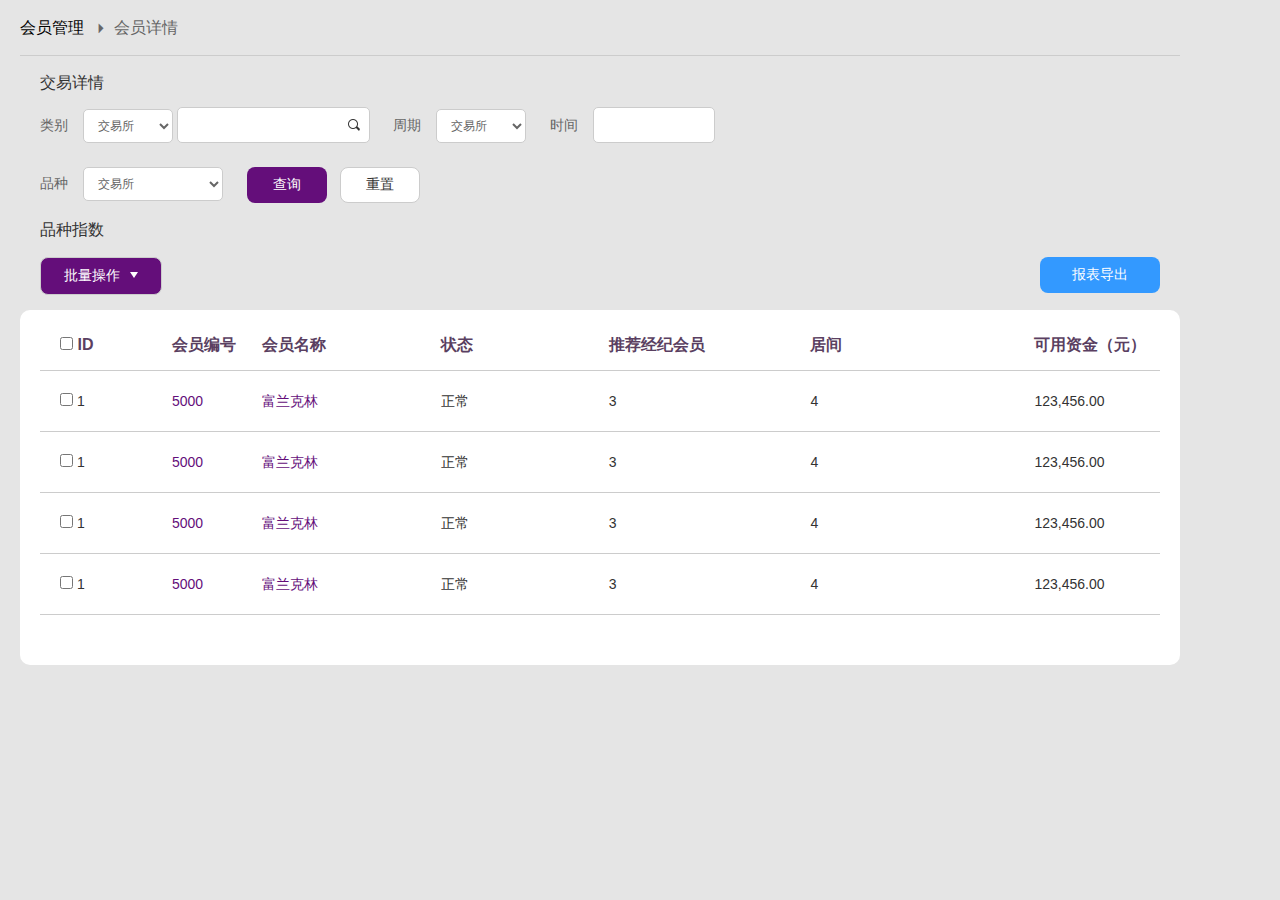
<file: index.html>
<!DOCTYPE html>
<!-- saved from url=(0045)http://jiangsu.yizhigong.com/goods/20830.html -->
<html>
	<head>
		<meta http-equiv="Content-Type" content="text/html; charset=UTF-8">
		<title>交易管理-交易分析</title>
		<link type="text/css" href="css/reset.css" rel="stylesheet" />
		<link type="text/css" href="css/tea_member.css" rel="stylesheet" />
		<link type="text/css" href="css/jquery-ui.min.css" rel="stylesheet" />
	</head>
	<body>
		<div class="wrap_t">
			<h1 class="wrap-top"><span class="font1">会员管理 </span><i class="iconfont ml5 mr5 font2">&#xe606;</i><span class="font2">会员详情</span></h1>
			<div class="topline mt15 f-cb">
				<h1 class="ml20 pt15">交易详情</h1>
				<ul class="iptlist ml20">
					<li class="mt12">
						<span class="w40">类别</span>
						<select class="select w90">
							<option>交易所</option>
						</select>
						<input class="w280 ipt_search mr20" type="text"/>
						<span class="w40">周期</span>
						<select class="select w90 mr20">
							<option>交易所</option>
						</select>
						<span class="w40">时间</span>
						<input class="w110 ipt" id="datepicker" type="text"/>
					</li>
					<li class="mt24">
						<span class="w40">品种</span>
						<select class="select w140">
							<option>交易所</option>
						</select>
						<a class="btn1 ml20">查询</a>
						<a class="btn2 ml10">重置</a>
					</li>
				</ul>
			</div>
			<h1 class="mt15 pl20">品种指数</h1>
			<div class="mb15 pt15 pl20 pr20 f-cb">
				<div class="f-fl">
					<a class="btn3" id="operation">批量操作<i class="i-trangle"></i></a>
					<div class="opt-nav">
						<ul>
							<li class="delate"><a>删除</a></li>
							<li><a>成长指数统计</a></li>
							<li><a>换手率统计</a></li>
						</ul>
					</div>
				</div>
				<div class="f-fr">
					<a class="btn4">报表导出</a>
				</div>
			</div>
			<div class="tableList">
				<div class="pt10 pb50">
					<table>
						<tr>
							<th width="10%"><input type="checkbox" class="checkall"> ID</th>
							<th width="8%">会员编号</th>
							<th width="16%">会员名称</th>
							<th width="15%">状态</th>
							<th width="18%">推荐经纪会员</th>
							<th class="w6">居间</th>
							<th width="13%">可用资金（元）</th>
						</tr>
						<tr class="tlist">
							<td><input type="checkbox" class="checkit"> 1</td>
							<td class="color1">5000</td>
							<td class="color1">富兰克林</td>
							<td>正常</td>
							<td>3</td>
							<td>4</td>
							<td>123,456.00</td>
						</tr>
						<tr class="tlist">
							<td><input type="checkbox" class="checkit"> 1</td>
							<td class="color1">5000</td>
							<td class="color1">富兰克林</td>
							<td>正常</td>
							<td>3</td>
							<td>4</td>
							<td>123,456.00</td>
						</tr>
						<tr class="tlist">
							<td><input type="checkbox" class="checkit"> 1</td>
							<td class="color1">5000</td>
							<td class="color1">富兰克林</td>
							<td>正常</td>
							<td>3</td>
							<td>4</td>
							<td>123,456.00</td>
						</tr>
						<tr class="tlist">
							<td><input type="checkbox" class="checkit"> 1</td>
							<td class="color1">5000</td>
							<td class="color1">富兰克林</td>
							<td>正常</td>
							<td>3</td>
							<td>4</td>
							<td>123,456.00</td>
						</tr>
					</table>
				</div>
			</div>
		</div>
		<script type="text/javascript" src="js/jquery.js" charset="utf-8"></script>
		<script type="text/javascript" src="js/jquery-ui.min.js" charset="utf-8"></script>
		<script type="text/javascript" src="js/tea_public.js" charset="utf-8"></script>
		  <script>
  $(function() {
    $( "#datepicker" ).datepicker();
  });
  </script>
	</body>
</html>
</file>
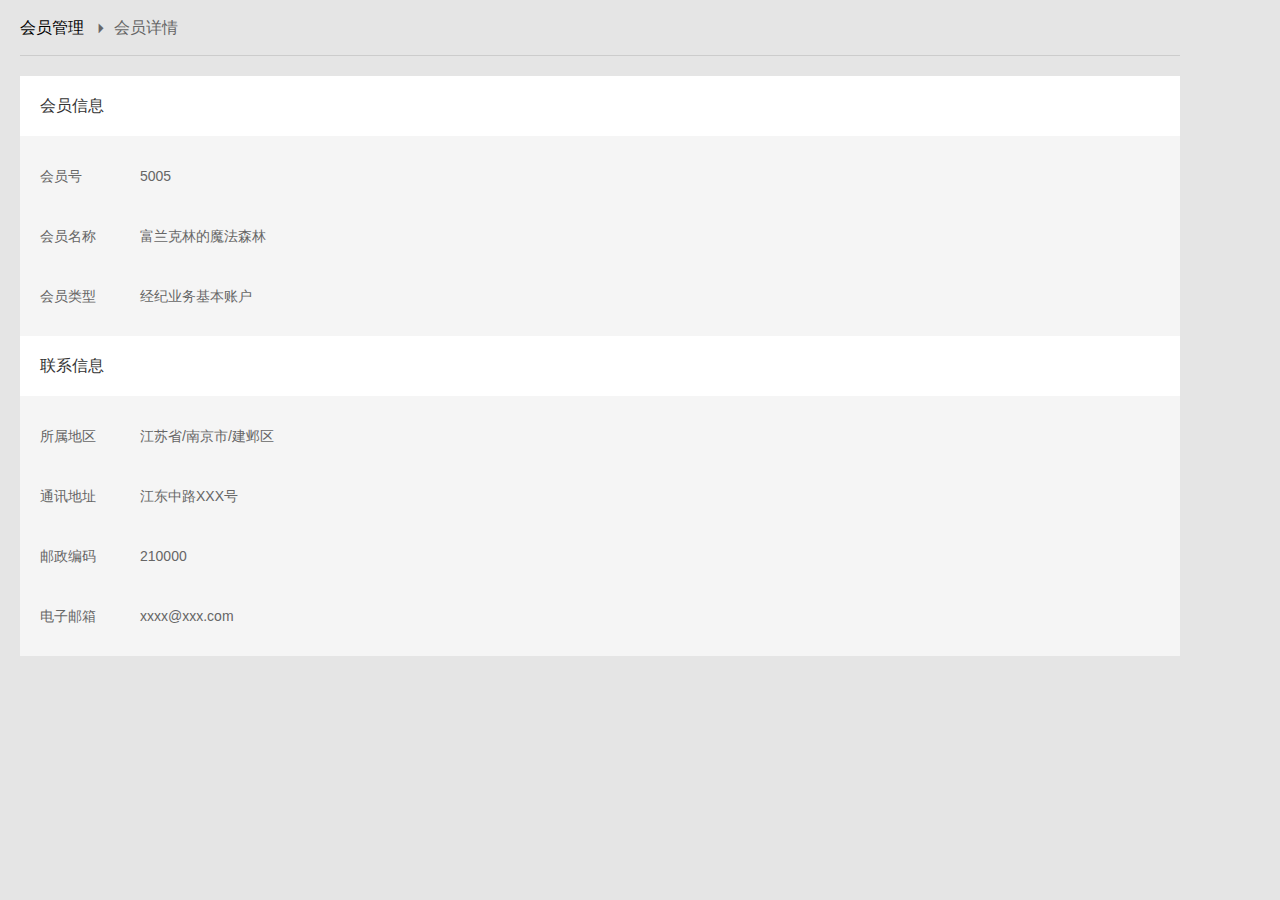
<file: member_info.html>
<!DOCTYPE html>
<!-- saved from url=(0045)http://jiangsu.yizhigong.com/goods/20830.html -->
<html>
	<head>
		<meta http-equiv="Content-Type" content="text/html; charset=UTF-8">
		<title>会员居间管理-会员详情</title>
		<link type="text/css" href="css/reset.css" rel="stylesheet" />
		<link type="text/css" href="css/tea_member.css" rel="stylesheet" />
	</head>
	<body>
		<div class="wrap_t">
			<h1 class="wrap-top"><span class="font1">会员管理 </span><i class="iconfont ml5 mr5 font2">&#xe606;</i><span class="font2">会员详情</span></h1>
			<div class="topline mt15 mb20"></div>
			<div class="infolist">
				<div class="infotitle">会员信息</div>
				<div class="infomain">
					<ul>
						<li><span class="infoleft">会员号</span><span>5005</span></li>
						<li><span class="infoleft">会员名称</span><span>富兰克林的魔法森林</span></li>
						<li><span class="infoleft">会员类型</span><span>经纪业务基本账户</span></li>
					</ul>
				</div>
			</div>
			<div class="infolist">
				<div class="infotitle">联系信息</div>
				<div class="infomain">
					<ul>
						<li><span class="infoleft">所属地区</span><span>江苏省/南京市/建邺区</span></li>
						<li><span class="infoleft">通讯地址</span><span>江东中路XXX号</span></li>
						<li><span class="infoleft">邮政编码</span><span>210000</span></li>
						<li><span class="infoleft">电子邮箱</span><span>xxxx@xxx.com</span></li>
					</ul>
				</div>
			</div>
		</div>
		<script type="text/javascript" src="js/jquery.js" charset="utf-8"></script>
		<script type="text/javascript" src="js/tea_public.js" charset="utf-8"></script>
	</body>
</html>
</file>
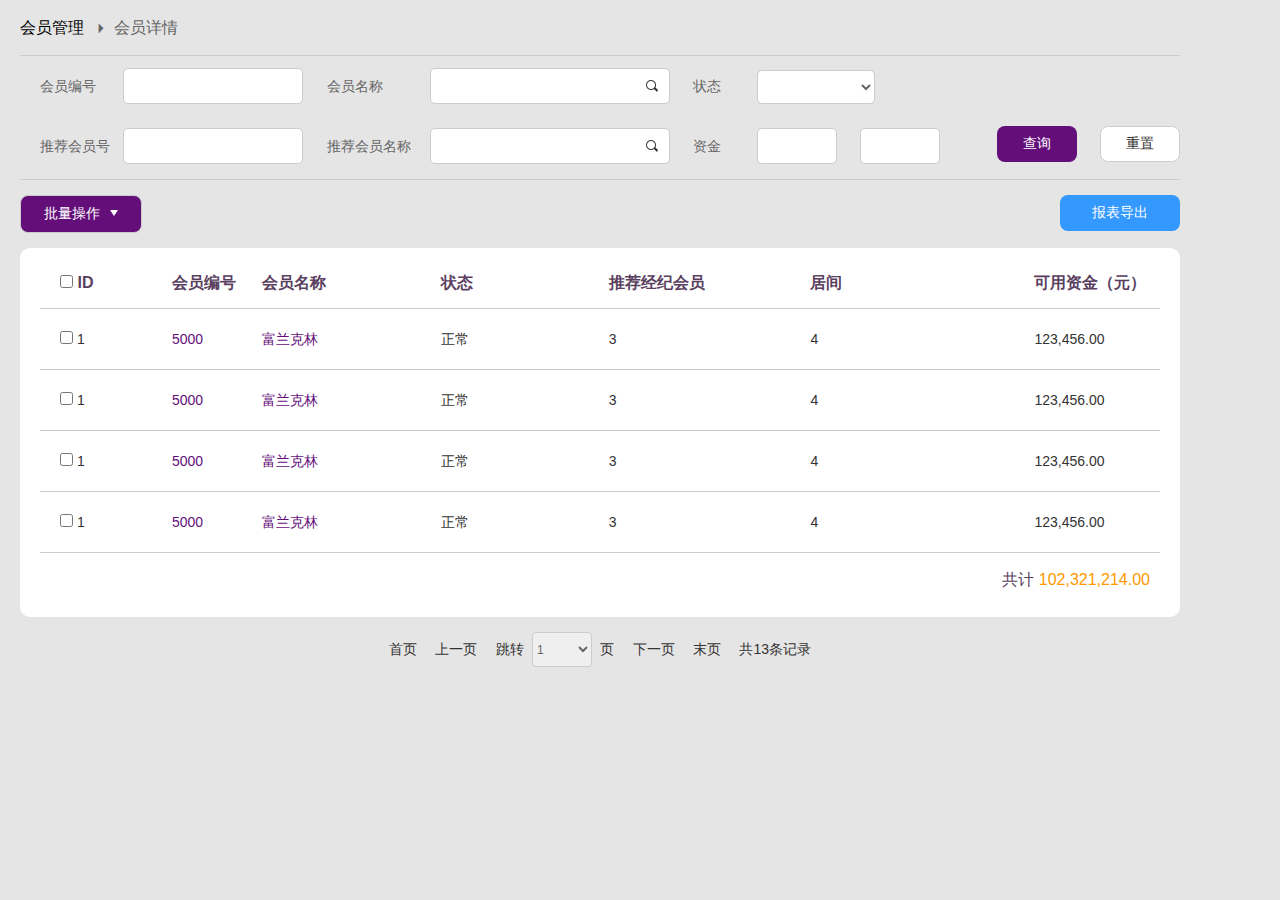
<file: member_manage.html>
<!DOCTYPE html>
<!-- saved from url=(0045)http://jiangsu.yizhigong.com/goods/20830.html -->
<html>
	<head>
		<meta http-equiv="Content-Type" content="text/html; charset=UTF-8">
		<title>会员居间管理-会员管理</title>
		<link type="text/css" href="css/reset.css" rel="stylesheet" />
		<link type="text/css" href="css/tea_member.css" rel="stylesheet" />
	</head>
	<body>
		<div class="wrap_t">
			<h1 class="wrap-top"><span class="font1">会员管理 </span><i class="iconfont ml5 mr5 font2">&#xe606;</i><span class="font2">会员详情</span></h1>
			<div class="topline mt15 f-cb">
				<div class="f-fl">
					<ul class="iptlist">
						<li class="mt12">
							<span class="w1">会员编号</span>
							<input class="w2 ipt" type="text"/>
							<span class="w3">会员名称</span>
							<input class="w4 ipt_search" type="text"/>
							<span class="w5">状态</span>
							<select class="w6 select">
								<option></option>
							</select>
						</li>
						<li class="mt24">
							<span class="w1">推荐会员号</span>
							<input class="w2 ipt" type="text"/>
							<span class="w3">推荐会员名称</span>
							<input class="w4 ipt_search" type="text"/>
							<span class="w5">资金</span>
							<input class="w7 ipt" type="text"/>
							<input class="w7 ml20 ipt" type="text"/>
						</li>
					</ul>
				</div>
				<div class="f-fr pt70">
					<a class="btn1">查询</a>
					<a class="btn2 ml20">重置</a>
				</div>
			</div>
			<div class="topline mt15 mb15 pt15 f-cb">
				<div class="f-fl">
					<a class="btn3" id="operation">批量操作<i class="i-trangle"></i></a>
					<div class="opt-nav">
						<ul>
							<li class="delate"><a>删除</a></li>
							<li><a>成长指数统计</a></li>
							<li><a>换手率统计</a></li>
						</ul>
					</div>
				</div>
				<div class="f-fr">
					<a class="btn4">报表导出</a>
				</div>
			</div>
			<div class="tableList">
				<div class="pt10">
					<table>
						<tr>
							<th width="10%"><input type="checkbox" class="checkall"> ID</th>
							<th width="8%">会员编号</th>
							<th width="16%">会员名称</th>
							<th width="15%">状态</th>
							<th width="18%">推荐经纪会员</th>
							<th class="w6">居间</th>
							<th width="13%">可用资金（元）</th>
						</tr>
						<tr class="tlist">
							<td><input type="checkbox" class="checkit"> 1</td>
							<td class="color1">5000</td>
							<td class="color1">富兰克林</td>
							<td>正常</td>
							<td>3</td>
							<td>4</td>
							<td>123,456.00</td>
						</tr>
						<tr class="tlist">
							<td><input type="checkbox" class="checkit"> 1</td>
							<td class="color1">5000</td>
							<td class="color1">富兰克林</td>
							<td>正常</td>
							<td>3</td>
							<td>4</td>
							<td>123,456.00</td>
						</tr>
						<tr class="tlist">
							<td><input type="checkbox" class="checkit"> 1</td>
							<td class="color1">5000</td>
							<td class="color1">富兰克林</td>
							<td>正常</td>
							<td>3</td>
							<td>4</td>
							<td>123,456.00</td>
						</tr>
						<tr class="tlist">
							<td><input type="checkbox" class="checkit"> 1</td>
							<td class="color1">5000</td>
							<td class="color1">富兰克林</td>
							<td>正常</td>
							<td>3</td>
							<td>4</td>
							<td>123,456.00</td>
						</tr>
					</table>
				</div>
				<p class="all-price"><span class="sp1">共计</span><span class="sp2">102,321,214.00</span></p>
			</div>
			<div class="paging">
				<a class="mr15">首页</a>
				<a class="mr15">上一页</a>
				<span>跳转</span>
				<select class="nub">
					<option>1</option>
					<option>2</option>
					<option>3</option>
					<option>4</option>
				</select>
				<span class="mr15">页</span>
				<a class="mr15">下一页</a>
				<a class="mr15">末页</a>
				<span>共13条记录</span>
			</div>
		</div>
		<script type="text/javascript" src="js/jquery.js" charset="utf-8"></script>
		<script type="text/javascript" src="js/tea_public.js" charset="utf-8"></script>
	</body>
</html>
</file>
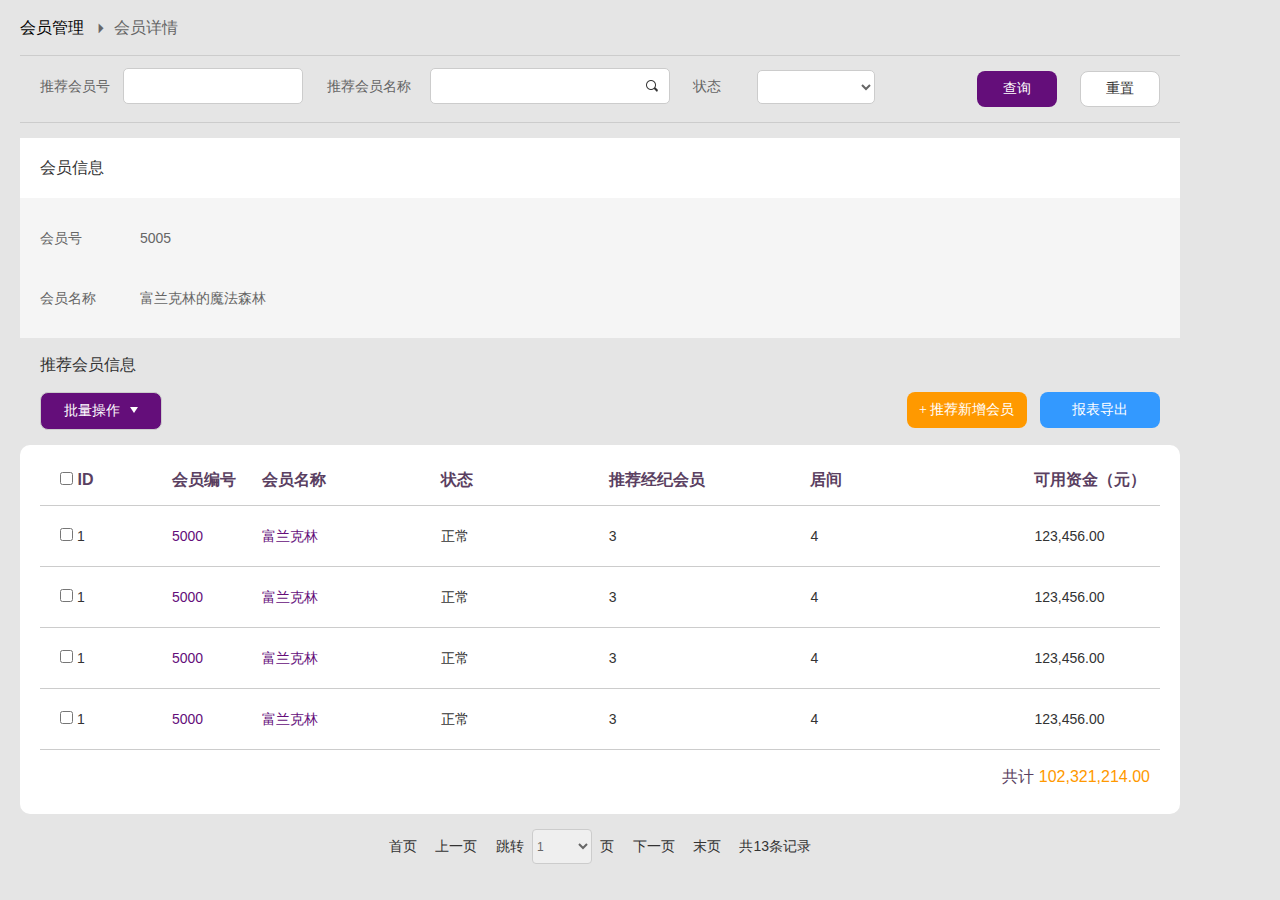
<file: member_recommend.html>
<!DOCTYPE html>
<!-- saved from url=(0045)http://jiangsu.yizhigong.com/goods/20830.html -->
<html>
	<head>
		<meta http-equiv="Content-Type" content="text/html; charset=UTF-8">
		<title>会员居间管理-推荐会员</title>
		<link type="text/css" href="css/reset.css" rel="stylesheet" />
		<link type="text/css" href="css/tea_member.css" rel="stylesheet" />
	</head>
	<body>
		<div class="wrap_t">
			<h1 class="wrap-top"><span class="font1">会员管理 </span><i class="iconfont ml5 mr5 font2">&#xe606;</i><span class="font2">会员详情</span></h1>
			<div class="topline mt15 f-cb">
				<div class="f-fl">
					<ul class="iptlist">
						<li class="mt12">
							<span class="w1">推荐会员号</span>
							<input class="w2 ipt" type="text"/>
							<span class="w3">推荐会员名称</span>
							<input class="w4 ipt_search" type="text"/>
							<span class="w5">状态</span>
							<select class="w6 select">
								<option></option>
							</select>
						</li>
					</ul>
				</div>
				<div class="f-fr pt15 pr20">
					<a class="btn btn1">查询</a>
					<a class="btn btn2 ml20">重置</a>
				</div>
			</div>
			<div class="topline mt15 mb15"></div>
			<div class="infolist">
				<div class="infotitle">会员信息</div>
				<div class="infomain">
					<ul>
						<li><span class="infoleft">会员号</span><span>5005</span></li>
						<li><span class="infoleft">会员名称</span><span>富兰克林的魔法森林</span></li>
					</ul>
				</div>
			</div>
			<h1 class="mt15 ml20">推荐会员信息</h1>
			<div class="mt15 mb15 pl20 pr20 f-cb">
				<div class="f-fl">
					<a class="btn btn3" id="operation">批量操作<i class="i-trangle"></i></a>
					<div class="opt-nav">
						<ul>
							<li class="delate"><a>删除</a></li>
							<li><a>成长指数统计</a></li>
							<li><a>换手率统计</a></li>
						</ul>
					</div>
				</div>
				<div class="f-fr">
					<a class="btn btn5 mr10">+ 推荐新增会员</a>
					<a class="btn btn4">报表导出</a>
				</div>
			</div>
			<div class="tableList" style="padding-top: 10px;">
				<table>
					<tr>
						<th width="10%"><input type="checkbox" class="checkall"> ID</th>
						<th width="8%">会员编号</th>
						<th width="16%">会员名称</th>
						<th width="15%">状态</th>
						<th width="18%">推荐经纪会员</th>
						<th class="w6">居间</th>
						<th width="13%">可用资金（元）</th>
					</tr>
					<tr class="tlist">
						<td><input type="checkbox" class="checkit"> 1</td>
						<td class="color1">5000</td>
						<td class="color1">富兰克林</td>
						<td>正常</td>
						<td>3</td>
						<td>4</td>
						<td>123,456.00</td>
					</tr>
					<tr class="tlist">
						<td><input type="checkbox" class="checkit"> 1</td>
						<td class="color1">5000</td>
						<td class="color1">富兰克林</td>
						<td>正常</td>
						<td>3</td>
						<td>4</td>
						<td>123,456.00</td>
					</tr>
					<tr class="tlist">
						<td><input type="checkbox" class="checkit"> 1</td>
						<td class="color1">5000</td>
						<td class="color1">富兰克林</td>
						<td>正常</td>
						<td>3</td>
						<td>4</td>
						<td>123,456.00</td>
					</tr>
					<tr class="tlist">
						<td><input type="checkbox" class="checkit"> 1</td>
						<td class="color1">5000</td>
						<td class="color1">富兰克林</td>
						<td>正常</td>
						<td>3</td>
						<td>4</td>
						<td>123,456.00</td>
					</tr>
				</table>
				<p class="all-price"><span class="sp1">共计</span><span class="sp2">102,321,214.00</span></p>
			</div>
			<div class="paging">
				<a class="mr15">首页</a>
				<a class="mr15">上一页</a>
				<span>跳转</span>
				<select class="nub">
					<option>1</option>
					<option>2</option>
					<option>3</option>
					<option>4</option>
				</select>
				<span class="mr15">页</span>
				<a class="mr15">下一页</a>
				<a class="mr15">末页</a>
				<span>共13条记录</span>
			</div>
			<div class="dialogbox f-dn addmember">
				<div class="d-title">新增会员关联<a class="close iconfont"></a></div>
				<div class="d-main">
					<div class="pt10">
						<span class="mr10">会员编号</span>
						<input type="text" class="ipt w180 mr10">
						<span class="mr10">会员名称</span>
						<input type="text" class="ipt w180 mr10">
						<a class="btn btn1">查询</a>
					</div>
					<div class="topline mt10 pt15 pb15">
						<h1>推荐会员</h1>
					</div>
					<div class="tableList">
						<table>
							<tr class="thlist">
								<th width="5%"></th>
								<th width="25%">会员编号</th>
								<th>会员名称</th>
								<th width="25%">状态</th>
							</tr>
							<tr class="tlist">
								<td><input type="checkbox" class="checkit"></td>
								<td class="color1">5000</td>
								<td class="color1">富兰克林</td>
								<td>正常</td>
							</tr>
							<tr class="tlist">
								<td><input type="checkbox" class="checkit"></td>
								<td class="color1">5000</td>
								<td class="color1">富兰克林</td>
								<td>正常</td>
							</tr>
						</table>
					</div>
					<div class="paging">
						<a class="mr15">首页</a>
						<a class="mr15">上一页</a>
						<span>跳转</span>
						<select class="nub">
							<option>1</option>
							<option>2</option>
							<option>3</option>
							<option>4</option>
						</select>
						<span class="mr15">页</span>
						<a class="mr15">下一页</a>
						<a class="mr15">末页</a>
						<span>共13条记录</span>
					</div>
					<div class="pb20 f-tac"><a class="btn btn1">确定</a><a class="btn btn2 ml20">取消</a></div>
				</div>
			</div>
			<div class="f-share f-dn"></div>
		</div>
		<script type="text/javascript" src="js/jquery.js" charset="utf-8"></script>
		<script type="text/javascript" src="js/tea_public.js" charset="utf-8"></script>
	</body>
</html>
</file>
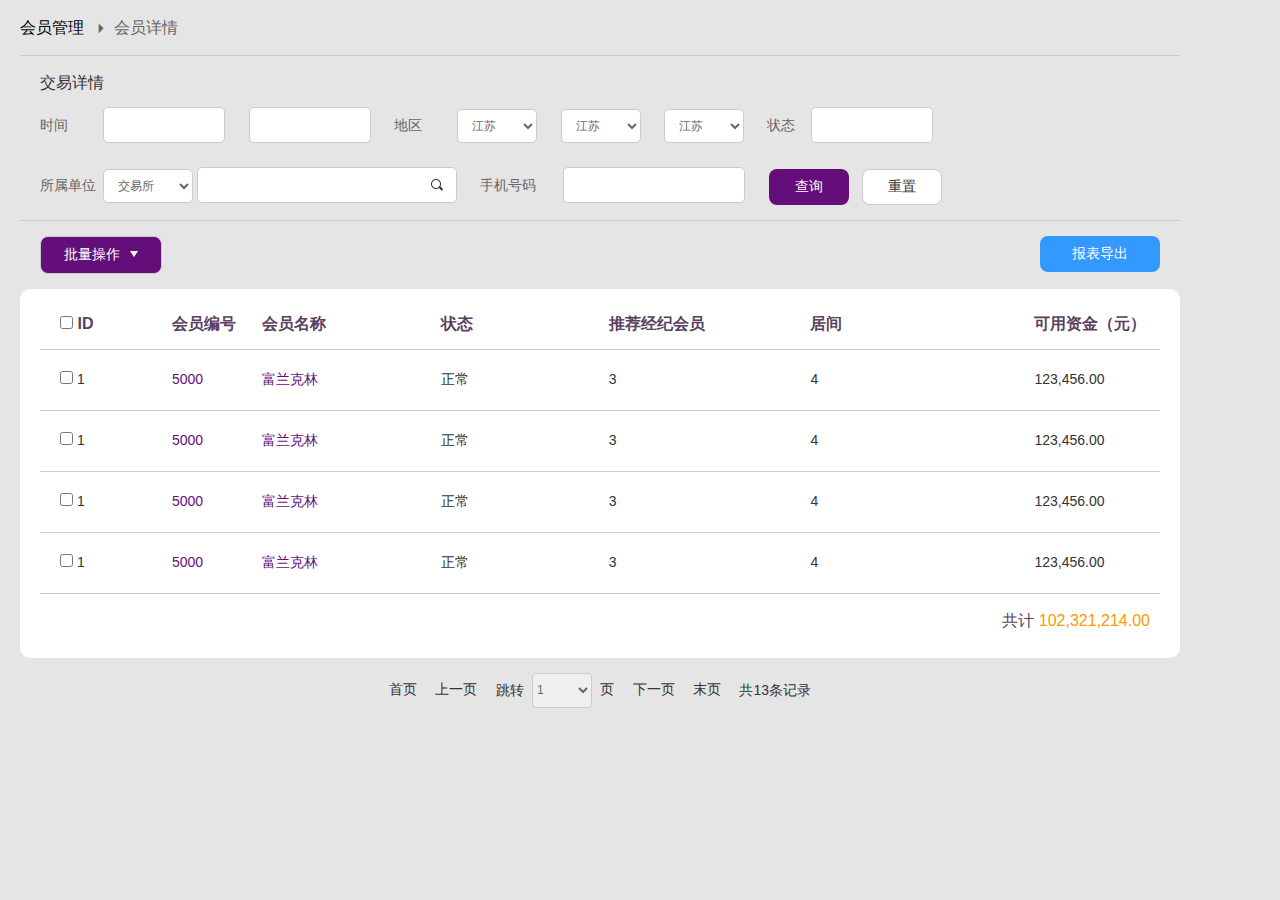
<file: transaction2.html>
<!DOCTYPE html>
<!-- saved from url=(0045)http://jiangsu.yizhigong.com/goods/20830.html -->
<html>
	<head>
		<meta http-equiv="Content-Type" content="text/html; charset=UTF-8">
		<title>交易商管理</title>
		<link type="text/css" href="css/reset.css" rel="stylesheet" />
		<link type="text/css" href="css/tea_member.css" rel="stylesheet" />
	</head>
	<body>
		<div class="wrap_t">
			<h1 class="wrap-top"><span class="font1">会员管理 </span><i class="iconfont ml5 mr5 font2">&#xe606;</i><span class="font2">会员详情</span></h1>
			<div class="topline mt15 f-cb">
				<h1 class="ml20 pt15">交易详情</h1>
				<ul class="iptlist ml20">
					<li class="mt12">
						<span class="w60">时间</span>
						<input class="w110 ipt mr20" type="text"/>
						<input class="w110 ipt mr20" type="text"/>
						<span class="w60">地区</span>
						<select class="select w80 mr20">
							<option>江苏</option>
						</select>
						<select class="select w80 mr20">
							<option>江苏</option>
						</select>
						<select class="select w80 mr20">
							<option>江苏</option>
						</select>
						<span class="w40">状态</span>
						<input class="w110 ipt" type="text"/>
					</li>
					<li class="mt24">
						<span class="w60">所属单位</span>
						<select class="select w90">
							<option>交易所</option>
						</select>
						<input class="w248 ipt_search mr20" type="text"/>
						<span class="w80">手机号码</span>
						<input class="w170 ipt" type="text"/>
						<a class="btn1 ml20">查询</a>
						<a class="btn2 ml10">重置</a>
					</li>
				</ul>
			</div>
			<div class="topline mt15 mb15 pt15 pl20 pr20 f-cb">
				<div class="f-fl">
					<a class="btn3" id="operation">批量操作<i class="i-trangle"></i></a>
					<div class="opt-nav">
						<ul>
							<li class="delate"><a>删除</a></li>
							<li><a>成长指数统计</a></li>
							<li><a>换手率统计</a></li>
						</ul>
					</div>
				</div>
				<div class="f-fr">
					<a class="btn4">报表导出</a>
				</div>
			</div>
			<div class="tableList">
				<div class="pt10">
					<table>
						<tr>
							<th width="10%"><input type="checkbox" class="checkall"> ID</th>
							<th width="8%">会员编号</th>
							<th width="16%">会员名称</th>
							<th width="15%">状态</th>
							<th width="18%">推荐经纪会员</th>
							<th class="w6">居间</th>
							<th width="13%">可用资金（元）</th>
						</tr>
						<tr class="tlist">
							<td><input type="checkbox" class="checkit"> 1</td>
							<td class="color1">5000</td>
							<td class="color1">富兰克林</td>
							<td>正常</td>
							<td>3</td>
							<td>4</td>
							<td>123,456.00</td>
						</tr>
						<tr class="tlist">
							<td><input type="checkbox" class="checkit"> 1</td>
							<td class="color1">5000</td>
							<td class="color1">富兰克林</td>
							<td>正常</td>
							<td>3</td>
							<td>4</td>
							<td>123,456.00</td>
						</tr>
						<tr class="tlist">
							<td><input type="checkbox" class="checkit"> 1</td>
							<td class="color1">5000</td>
							<td class="color1">富兰克林</td>
							<td>正常</td>
							<td>3</td>
							<td>4</td>
							<td>123,456.00</td>
						</tr>
						<tr class="tlist">
							<td><input type="checkbox" class="checkit"> 1</td>
							<td class="color1">5000</td>
							<td class="color1">富兰克林</td>
							<td>正常</td>
							<td>3</td>
							<td>4</td>
							<td>123,456.00</td>
						</tr>
					</table>
				</div>
				<p class="all-price"><span class="sp1">共计</span><span class="sp2">102,321,214.00</span></p>
			</div>
			<div class="paging">
				<a class="mr15">首页</a>
				<a class="mr15">上一页</a>
				<span>跳转</span>
				<select class="nub">
					<option>1</option>
					<option>2</option>
					<option>3</option>
					<option>4</option>
				</select>
				<span class="mr15">页</span>
				<a class="mr15">下一页</a>
				<a class="mr15">末页</a>
				<span>共13条记录</span>
			</div>
		</div>
		<script type="text/javascript" src="js/jquery.js" charset="utf-8"></script>
		<script type="text/javascript" src="js/tea_public.js" charset="utf-8"></script>
	</body>
</html>
</file>
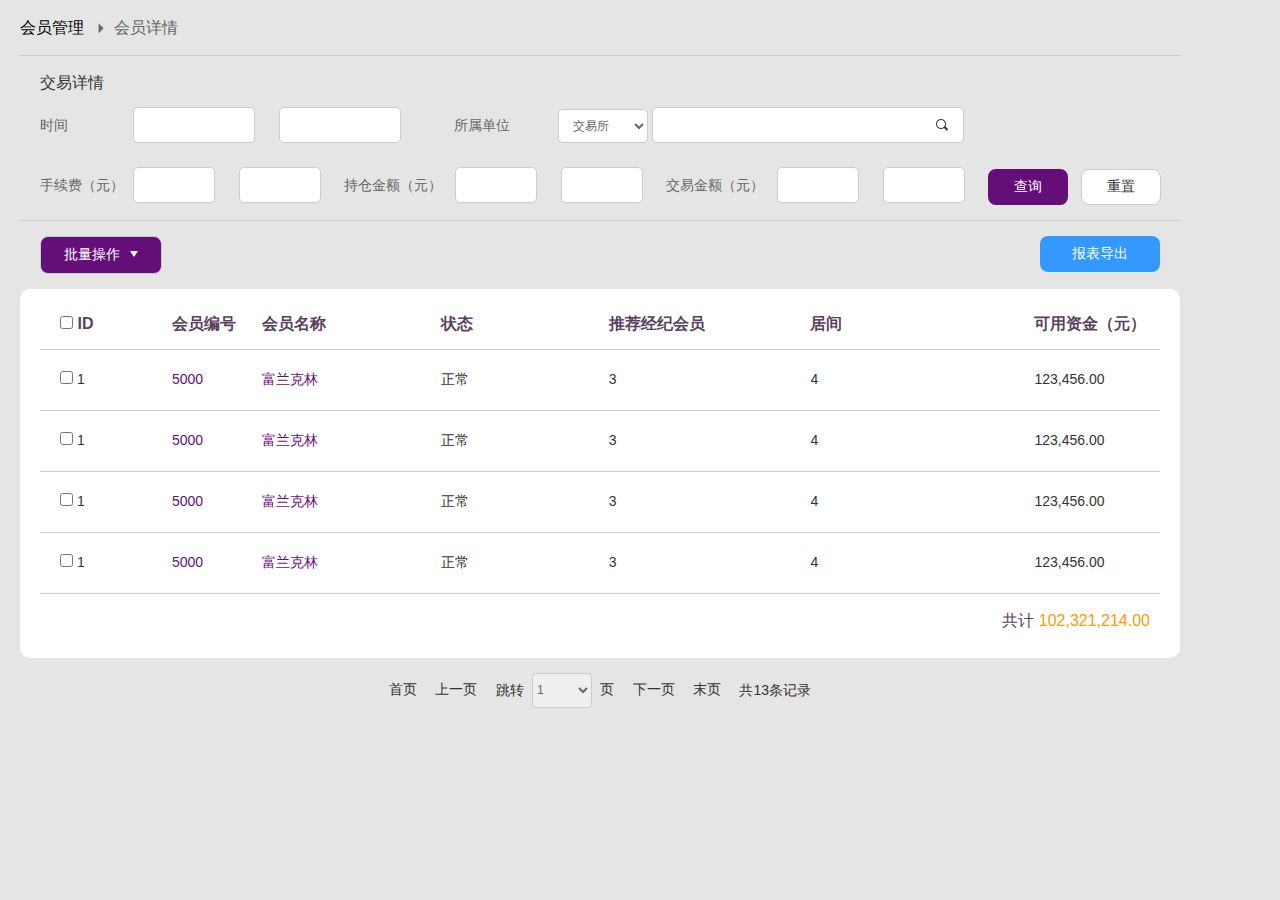
<file: transaction3.html>
<!DOCTYPE html>
<!-- saved from url=(0045)http://jiangsu.yizhigong.com/goods/20830.html -->
<html>
	<head>
		<meta http-equiv="Content-Type" content="text/html; charset=UTF-8">
		<title>交易商管理</title>
		<link type="text/css" href="css/reset.css" rel="stylesheet" />
		<link type="text/css" href="css/tea_member.css" rel="stylesheet" />
	</head>
	<body>
		<div class="wrap_t">
			<h1 class="wrap-top"><span class="font1">会员管理 </span><i class="iconfont ml5 mr5 font2">&#xe606;</i><span class="font2">会员详情</span></h1>
			<div class="topline mt15 f-cb">
				<h1 class="ml20 pt15">交易详情</h1>
				<ul class="iptlist ml20">
					<li class="mt12">
						<span class="w90">时间</span>
						<input class="w110 ipt mr20" type="text"/>
						<input class="w110 ipt mr20" type="text"/>
						<span class="ml30 mr45">所属单位</span>
						<select class="select w90">
							<option>交易所</option>
						</select>
						<input class="w300 ipt_search mr20" type="text"/>
					</li>
					<li class="mt24">
						<span class="w90">手续费（元）</span>
						<input class="w70 ipt mr20" type="text"/>
						<input class="w70 ipt mr20" type="text"/>
						<span class="mr10">持仓金额（元）</span>
						<input class="w70 ipt mr20" type="text"/>
						<input class="w70 ipt mr20" type="text"/>
						<span class="mr10">交易金额（元）</span>
						<input class="w70 ipt mr20" type="text"/>
						<input class="w70 ipt" type="text"/>
						<a class="btn1 ml20">查询</a>
						<a class="btn2 ml10">重置</a>
					</li>
				</ul>
			</div>
			<div class="topline mt15 mb15 pt15 pl20 pr20 f-cb">
				<div class="f-fl">
					<a class="btn3" id="operation">批量操作<i class="i-trangle"></i></a>
					<div class="opt-nav">
						<ul>
							<li class="delate"><a>删除</a></li>
							<li><a>成长指数统计</a></li>
							<li><a>换手率统计</a></li>
						</ul>
					</div>
				</div>
				<div class="f-fr">
					<a class="btn4">报表导出</a>
				</div>
			</div>
			<div class="tableList">
				<div class="pt10">
					<table>
						<tr>
							<th width="10%"><input type="checkbox" class="checkall"> ID</th>
							<th width="8%">会员编号</th>
							<th width="16%">会员名称</th>
							<th width="15%">状态</th>
							<th width="18%">推荐经纪会员</th>
							<th class="w6">居间</th>
							<th width="13%">可用资金（元）</th>
						</tr>
						<tr class="tlist">
							<td><input type="checkbox" class="checkit"> 1</td>
							<td class="color1">5000</td>
							<td class="color1">富兰克林</td>
							<td>正常</td>
							<td>3</td>
							<td>4</td>
							<td>123,456.00</td>
						</tr>
						<tr class="tlist">
							<td><input type="checkbox" class="checkit"> 1</td>
							<td class="color1">5000</td>
							<td class="color1">富兰克林</td>
							<td>正常</td>
							<td>3</td>
							<td>4</td>
							<td>123,456.00</td>
						</tr>
						<tr class="tlist">
							<td><input type="checkbox" class="checkit"> 1</td>
							<td class="color1">5000</td>
							<td class="color1">富兰克林</td>
							<td>正常</td>
							<td>3</td>
							<td>4</td>
							<td>123,456.00</td>
						</tr>
						<tr class="tlist">
							<td><input type="checkbox" class="checkit"> 1</td>
							<td class="color1">5000</td>
							<td class="color1">富兰克林</td>
							<td>正常</td>
							<td>3</td>
							<td>4</td>
							<td>123,456.00</td>
						</tr>
					</table>
				</div>
				<p class="all-price"><span class="sp1">共计</span><span class="sp2">102,321,214.00</span></p>
			</div>
			<div class="paging">
				<a class="mr15">首页</a>
				<a class="mr15">上一页</a>
				<span>跳转</span>
				<select class="nub">
					<option>1</option>
					<option>2</option>
					<option>3</option>
					<option>4</option>
				</select>
				<span class="mr15">页</span>
				<a class="mr15">下一页</a>
				<a class="mr15">末页</a>
				<span>共13条记录</span>
			</div>
		</div>
		<script type="text/javascript" src="js/jquery.js" charset="utf-8"></script>
		<script type="text/javascript" src="js/tea_public.js" charset="utf-8"></script>
	</body>
</html>
</file>
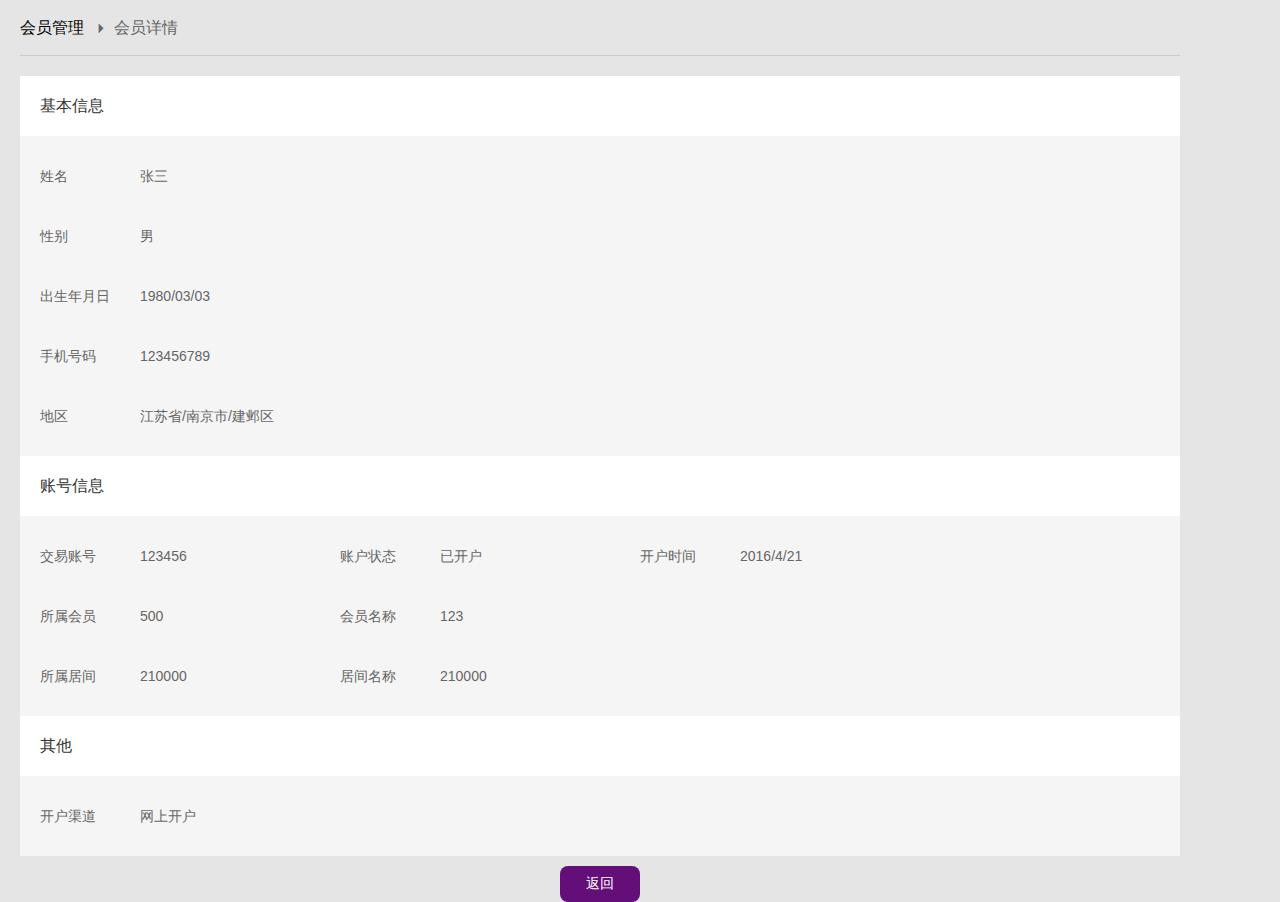
<file: transaction_info.html>
<!DOCTYPE html>
<!-- saved from url=(0045)http://jiangsu.yizhigong.com/goods/20830.html -->
<html>
	<head>
		<meta http-equiv="Content-Type" content="text/html; charset=UTF-8">
		<title>交易商管理-交易商详情</title>
		<link type="text/css" href="css/reset.css" rel="stylesheet" />
		<link type="text/css" href="css/tea_member.css" rel="stylesheet" />
	</head>
	<body>
		<div class="wrap_t">
			<h1 class="wrap-top"><span class="font1">会员管理 </span><i class="iconfont ml5 mr5 font2">&#xe606;</i><span class="font2">会员详情</span></h1>
			<div class="topline mt15 mb20"></div>
			<div class="infolist">
				<div class="infotitle">基本信息</div>
				<div class="infomain">
					<ul>
						<li><span class="infoleft">姓名</span><span>张三</span></li>
						<li><span class="infoleft">性别</span><span>男</span></li>
						<li><span class="infoleft">出生年月日</span><span>1980/03/03</span></li>
						<li><span class="infoleft">手机号码</span><span>123456789</span></li>
						<li><span class="infoleft">地区</span><span>江苏省/南京市/建邺区</span></li>
					</ul>
				</div>
			</div>
			<div class="infolist">
				<div class="infotitle">账号信息</div>
				<div class="infomain f-cb">
					<div class="w300 f-fl">
						<ul>
							<li><span class="infoleft">交易账号</span><span>123456</span></li>
							<li><span class="infoleft">所属会员</span><span>500</span></li>
							<li><span class="infoleft">所属居间</span><span>210000</span></li>
						</ul>
					</div>
					<div class="w300 f-fl">
						<ul>
							<li><span class="infoleft">账户状态</span><span>已开户</span></li>
							<li><span class="infoleft">会员名称</span><span>123</span></li>
							<li><span class="infoleft">居间名称</span><span>210000</span></li>
						</ul>
					</div>
					<div class="w300 f-fl">
						<ul>
							<li><span class="infoleft">开户时间</span><span>2016/4/21</span></li>
						</ul>
					</div>
				</div>
			</div>
			<div class="infolist">
				<div class="infotitle">其他</div>
				<div class="infomain">
					<ul>
						<li><span class="infoleft">开户渠道</span><span>网上开户</span></li>
					</ul>
				</div>
			</div>
			<div class="pt10 f-tac">
				<a class="btn btn1">返回</a>
			</div>
		</div>
		<script type="text/javascript" src="js/jquery.js" charset="utf-8"></script>
		<script type="text/javascript" src="js/tea_public.js" charset="utf-8"></script>
	</body>
</html>
</file>
<file: css/tea_member.css>
body{ background: #e5e5e5;}
.wrap_t{ width: 1160px; padding: 0px 20px; background: #e5e5e5;}
.wrap_t h1{ font: 16px/1.5 "microsoft yahei"; color: #333; }
.wrap_t h1.wrap-top{ padding-top: 15px;}
.wrap_t h1.wrap-top .font1{ color: #000; }
.wrap_t h1.wrap-top .font2{ color: #666; }
.wrap_t .select{ padding-left: 10px; height: 34px; line-height: 34px; border: 1px solid #CCC; border-radius: 5px; background-color: #FFF; height: auto\9; padding: 10px 0\9; }
.wrap_t .ipt{ padding-left: 10px; height: 34px; line-height: 34px; border: 1px solid #CCC; border-radius: 5px; background-color: #FFF;}
.wrap_t .ipt_search{ padding-left: 10px; height: 34px; line-height: 34px; border: 1px solid #CCC; border-radius: 5px; background:url(../images/search_icon.png) no-repeat 95% 11px #FFF;}
.topline{ border-top: 1px solid #CCC; }
.iptlist span,.iptlist input{ display: inline-block; font-size: 14px;}
.iptlist .w1{ width: 80px; margin-left: 20px;}
.iptlist .w2{ width: 168px; margin-right: 20px;}
.iptlist .w3{ width: 100px;}
.iptlist .w4{ width: 228px; margin-right: 20px;}
.iptlist .w5{ width: 60px;}
.iptlist .w6{ width: 118px;}
.iptlist .w7{ width: 68px; }

.opt-nav{ width: 145px; padding: 10px 0; background: #FFF; border-radius: 5px; box-shadow: 2px 2px 5px #b4b4b4; display: none; position: absolute; }
.opt-nav li{ height: 40px; padding-left: 20px; cursor: pointer;}
.opt-nav li:hover{ background: #f3f1f4;}
.opt-nav li a{ font: 14px/40px "microsoft yahei"; color: #333;}

.tableList{ border-radius: 10px; background: #FFF; padding: 0 20px;}
.tableList table{ width: 100%;}
.tableList tr{ border-bottom: 1px solid #CCC;}
.tableList th{ height: 50px; padding-left: 20px; font:16px/1.5 arial,"microsoft yahei"; color: #5a3f61; font-weight: bold;}
.tableList td{ height: 60px; padding-left: 20px; font:14px/1.5 arial,simsun; color: #333;}
.tableList .color1{ color: #640e7a;}
.tableList .color2{ color: #5a3f61;}
.tableList .color3{ color: #666; font-weight: 300;}
.tableList .tlist:hover{ border: 1px solid #CCC; background: #f3f1f4;}
.tableList .tlist-hover{ border: 1px solid #CCC; background: #f3f1f4;}
.tableList .all-price{  padding: 15px 0 25px 0; text-align: right;}
.tableList .all-price .sp1{ color: #5a3f61; font: 16px/1.5 "microsoft yahei"; margin-right: 5px;}
.tableList .all-price .sp2{ color: #ff9900; font: 16px/1.5 arial; margin-right: 10px;}
.tableList .thlist{ border-top: 1px solid #CCC; background: #f5f5f5;}

.wrap_t .btn:hover{ box-shadow: 2px 2px 2px #CCC;}
.wrap_t .btn1{ display: inline-block; vertical-align: middle; text-align: center; cursor: pointer; width: 80px; height: 36px; font: 14px/36px "microsoft yahei"; background: #640e7a; color: #FFF; border-radius: 8px;}
.wrap_t .btn2{ display: inline-block; vertical-align: middle; text-align: center; cursor: pointer; width: 78px; height: 34px; font: 14px/34px "microsoft yahei"; background: #FFF; color: #333; border: 1px solid #CCC; border-radius: 8px;}
.wrap_t .btn3{ display: inline-block; vertical-align: middle; text-align: center; cursor: pointer; width: 120px; height: 36px; font: 14px/36px "microsoft yahei"; background: #640e7a; color: #FFF; border: 1px solid #CCC; border-radius: 8px; }
.wrap_t .btn4{ display: inline-block; vertical-align: middle; text-align: center; cursor: pointer; width: 120px; height: 36px; font: 14px/36px "microsoft yahei"; background: #3399ff; color: #FFF; border-radius: 8px; }
.wrap_t .btn5{ display: inline-block; vertical-align: middle; text-align: center; cursor: pointer; width: 120px; height: 36px; font: 14px/36px "microsoft yahei"; background: #ff9900; color: #FFF; border-radius: 8px; }
.wrap_t .i-trangle{ border: 4px solid transparent; border-top: 6px solid #FFF; display: inline-block; vertical-align: middle; margin-left: 10px;}

.paging{ text-align: center; padding: 15px 0;}
.paging a,.paging span{ font: 14px/1.5 arial,simsun; color: #333;}
.paging a:hover{ color: #4881e9;}
.paging .nub{ margin: auto 5px; width: 60px; height: 35px; border: 1px solid #CCC; border-radius: 4px; }

.infolist .infotitle{ font: 16px/60px "microsoft yahei"; color: #333; height: 60px; background: #FFF; padding-left: 20px;}
.infolist .infomain{ padding: 10px 20px; background: #f5f5f5;}
.infolist .infomain li{ font: 14px/60px arial,simsun;}
.infolist .infomain .infoleft{ display: inline-block; width: 100px;}

.dialogbox{ position: fixed; z-index: 800; box-shadow: 2px 2px 20px #000; top: 50%; left: 50%;}
.dialogbox .d-title{ background: #332642; color: #FFF; height: 48px; font: 16px/48px "microsoft yahei" bold; border-top-left-radius: 10px; border-top-right-radius: 10px; padding-left: 20px;}
.dialogbox .d-main{ border-bottom-left-radius: 10px; border-bottom-right-radius: 10px; background: #FFF; padding: 0px 20px;}
.dialogbox .d-main .tableList{ padding: 0px;}

.addmember{ width: 680px; margin: -230px auto auto -340px;}

.mt12{ margin-top: 12px;}
.mt24{ margin-top: 24px;}
.ml30{ margin-left: 30px;}
.mr45{ margin-right: 45px;}
.pt70{ padding-top: 70px;}
.pb50{ padding-bottom: 50px;}
.w300{ width: 300px;}
.w248{ width: 248px;}
.w180{ width: 180px;}
.w170{ width: 170px;}
.w140{ width: 140px;}
.w110{ width: 110px;}
.w90{ width: 90px;}
.w80{ width: 80px;}
.w70{ width: 70px;}
.w60{ width: 60px;}
.w40{ width: 40px;}
</file>
